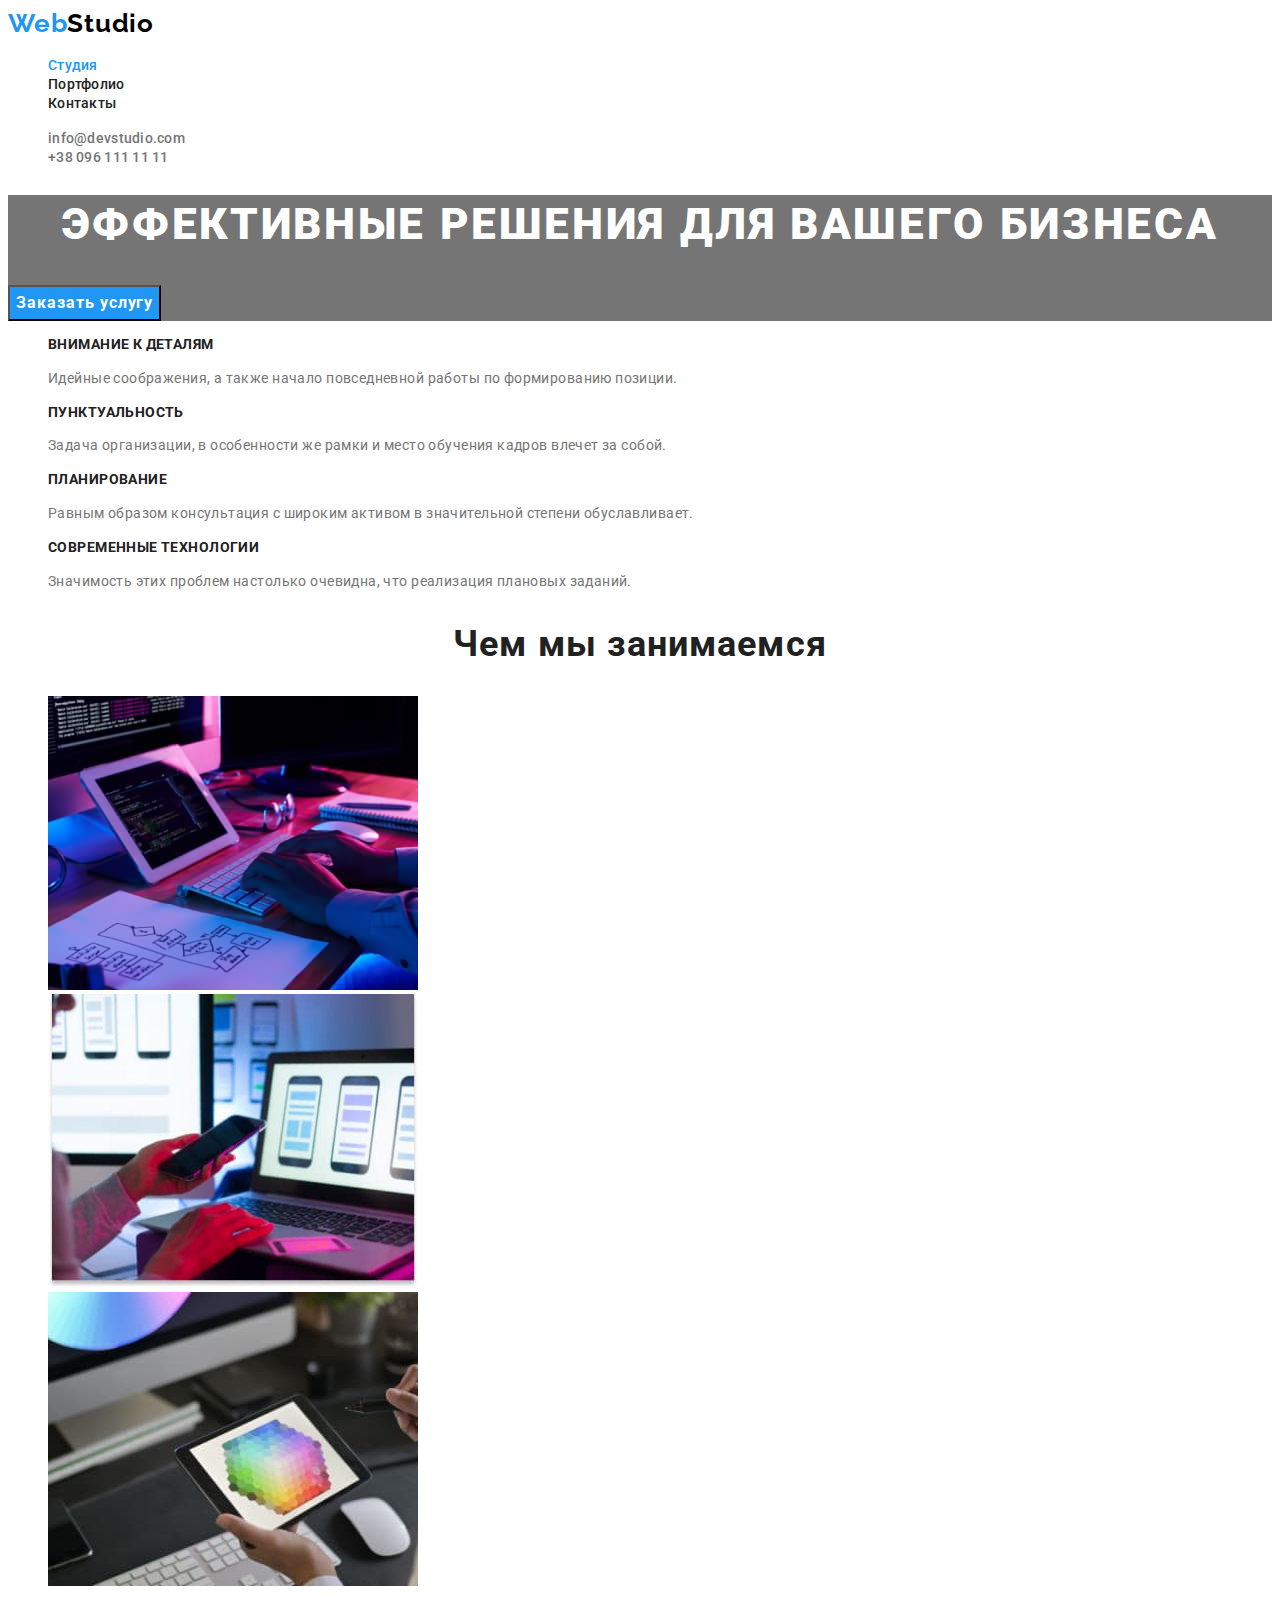
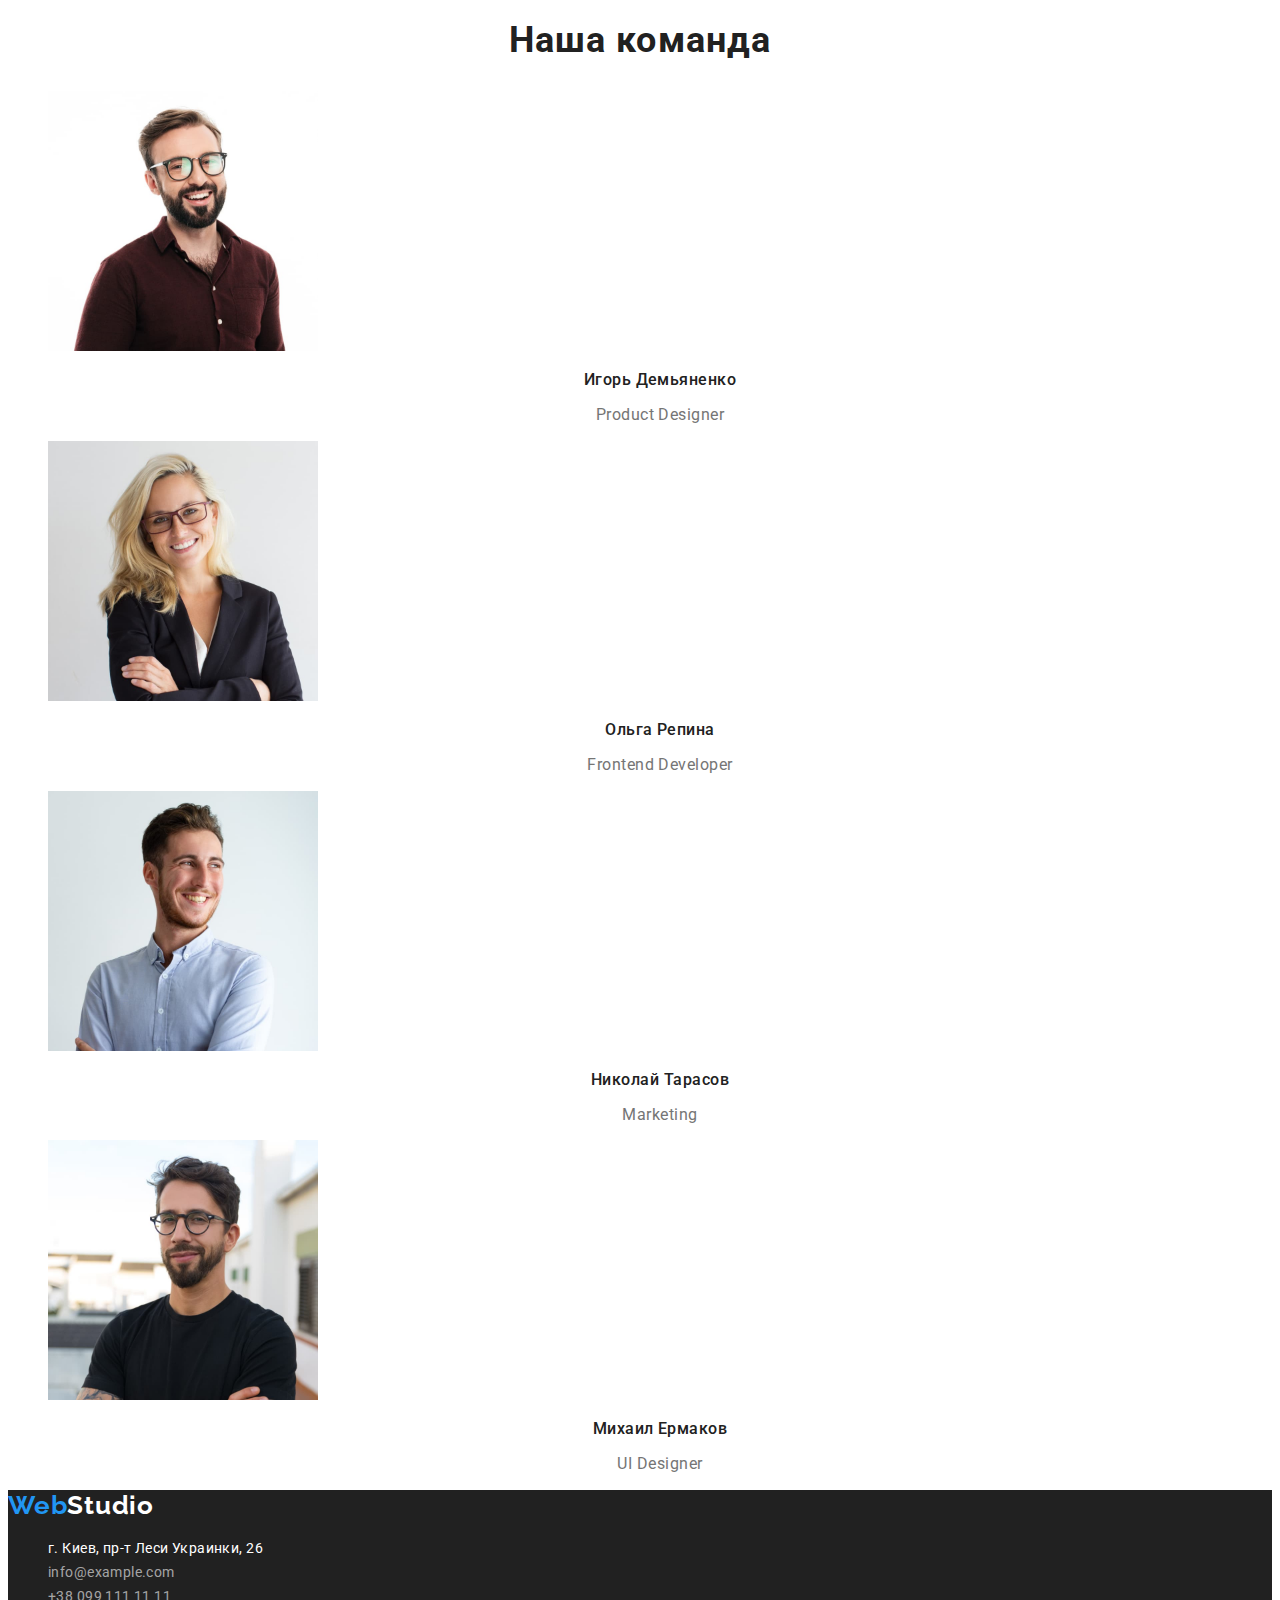
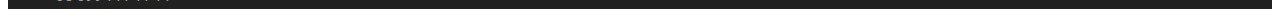
<file: index.html>
<!DOCTYPE html>
<html lang="ru">
<head>
    <meta charset="UTF-8">
    <meta http-equiv="X-UA-Compatible" content="IE=edge">
    <meta name="viewport" content="width=device-width, initial-scale=1.0">
    <title>Document</title>
    <link rel="preconnect" href="https://fonts.googleapis.com">
    <link rel="preconnect" href="https://fonts.gstatic.com" crossorigin>
    <link href="https://fonts.googleapis.com/css2?family=Raleway:wght@700&family=Roboto:wght@400;500;700;900&display=swap"
        rel="stylesheet">
   <link rel="stylesheet" href="./css/styles.css">
</head>
<body>
    <header class="header">
        <nav class="header-nav">
            <a class="link link-logo" href="">Web<span class="header-logo">Studio</Span></a>
            <ul class="list header-list">
                <li class="header-item"><a class="link header-link-current" href="">Студия</a></li>
                <li class="header-item"><a class="link header-link" href="./portfolio.html">Портфолио</a></li>
                <li class="header-item"><a class="link header-link" href="">Контакты</a></li>
            </ul>
            </nav>
            <ul class="list">
                <li class="header-item"><a class="link header-mail" href="info@devstudio.com">info@devstudio.com</a></li>
                <li class="header-item"><a class="link header-tel" href="tel:+380961111111">+38 096 111 11 11</a></li>
            </ul>
            </header>
            <main>
                <section class="hero">
                    <h1 class="hero-title">Эффективные решения для вашего бизнеса</h1>
                    <button type="button" class="hero-btn">Заказать услугу</button>
                </section>
                
            <section class="features">
                <ul class="list features-list">
                    <li class="features-item">
                        <h3 class="features-title">Внимание к деталям</h3>
                        <p class="features-after-title">Идейные соображения, а также начало повседневной работы по формированию позиции.</p>
                    </li>
                    <li class="features-item">
                        <h3 class="features-title">Пунктуальность</h3>
                        <p class="features-after-title">Задача организации, в особенности же рамки и место обучения кадров влечет за собой.</p>
                    </li>
                    <li class="features-item">
                        <h3 class="features-title">Планирование</h3>
                        <p class="features-after-title">Равным образом консультация с широким активом в значительной степени обуславливает.</p>
                    </li>
                    <li class="features-item">
                        <h3 class="features-title">Современные технологии</h3>
                        <p class="features-after-title">Значимость этих проблем настолько очевидна, что реализация плановых заданий.</p>
                    </li>
                </ul>
            </section>
            <section class="about">
                <h2 class="about-title">Чем мы занимаемся</h2>
                <ul class="list">
                <li class="about-item">
                   <img src="images/box1.jpg" alt="набирает текст на клавиатуре"
                   width="370"
                   height="294">
                </li>
                <li class="about-item">
                    <img src="./images/box2.jpg" alt="создает меню на телефоне"
                    width="370"
                    height="294">
                </li>
                <li class="about-item">
                    <img src="./images/box3.jpg" alt="выбирает цвет с палитры на планшете"
                    width="370"
                    height="294">
                </li>
                </ul>
            </section>
            <section class="work">
                <h2 class="work-title">Наша команда</h2>
                <ul class="list">
                    <li class="work-item">
                    <img src="./images/img1.jpg" alt="мужчина в очках"
                    width="270"
                    height="260">
                    <h3 class="work-item-title">Игорь Демьяненко</h3>
                    <p lang="en" class="work-item-text">Product Designer</p>
                    </li>
                    <li class="work-item">
                        <img src="./images/img2.jpg" alt="девушка в очках"
                        width="270"
                        height="260">
                        <h3 class="work-item-title">Ольга Репина</h3>
                        <p lang="en" class="work-item-text">Frontend Developer</p>
                    </li>
                    <li class="work-item">
                        <img src="./images/img3.jpg" alt="мужчина в белой рубашке улыбается"
                        width="270"
                        height="260">
                        <h3 class="work-item-title">Николай Тарасов</h3>
                        <p lang="en" class="work-item-text">Marketing</p>
                    </li>
                    <li class="work-item">
                        <img src="./images/img4.jpg" alt="мужчина в очках и футболке"
                        width="270"
                        height="260">
                        <h3 class="work-item-title">Михаил Ермаков</h3>
                        <p lang="en" class="work-item-text">UI Designer</p>
                    </li>
                </ul>
            </section>
            </main>
            <footer class="footer">
                <a class="link link-logo" href="">Web<span class="footer-logo">Studio</span></a>
                    <address class="footer-address">
                        <ul class="list footer-list">
                            <li class="footer-item"><a class="link footer-google-maps" href="https://goo.gl/maps/uiQ3NnRnuoPhhwBC9">г. Киев, пр-т Леси Украинки, 26</a></li>
                            <li class="footer-item"><a class="link footer-mail" href="info@example.com">info@example.com</a></li>
                            <li class="footer-item"><a class="link footer-tel" href="+380991111111">+38 099 111 11 11</a></li>
                        </ul>
                    </address>
            </footer>
</body>
</html>
</file>
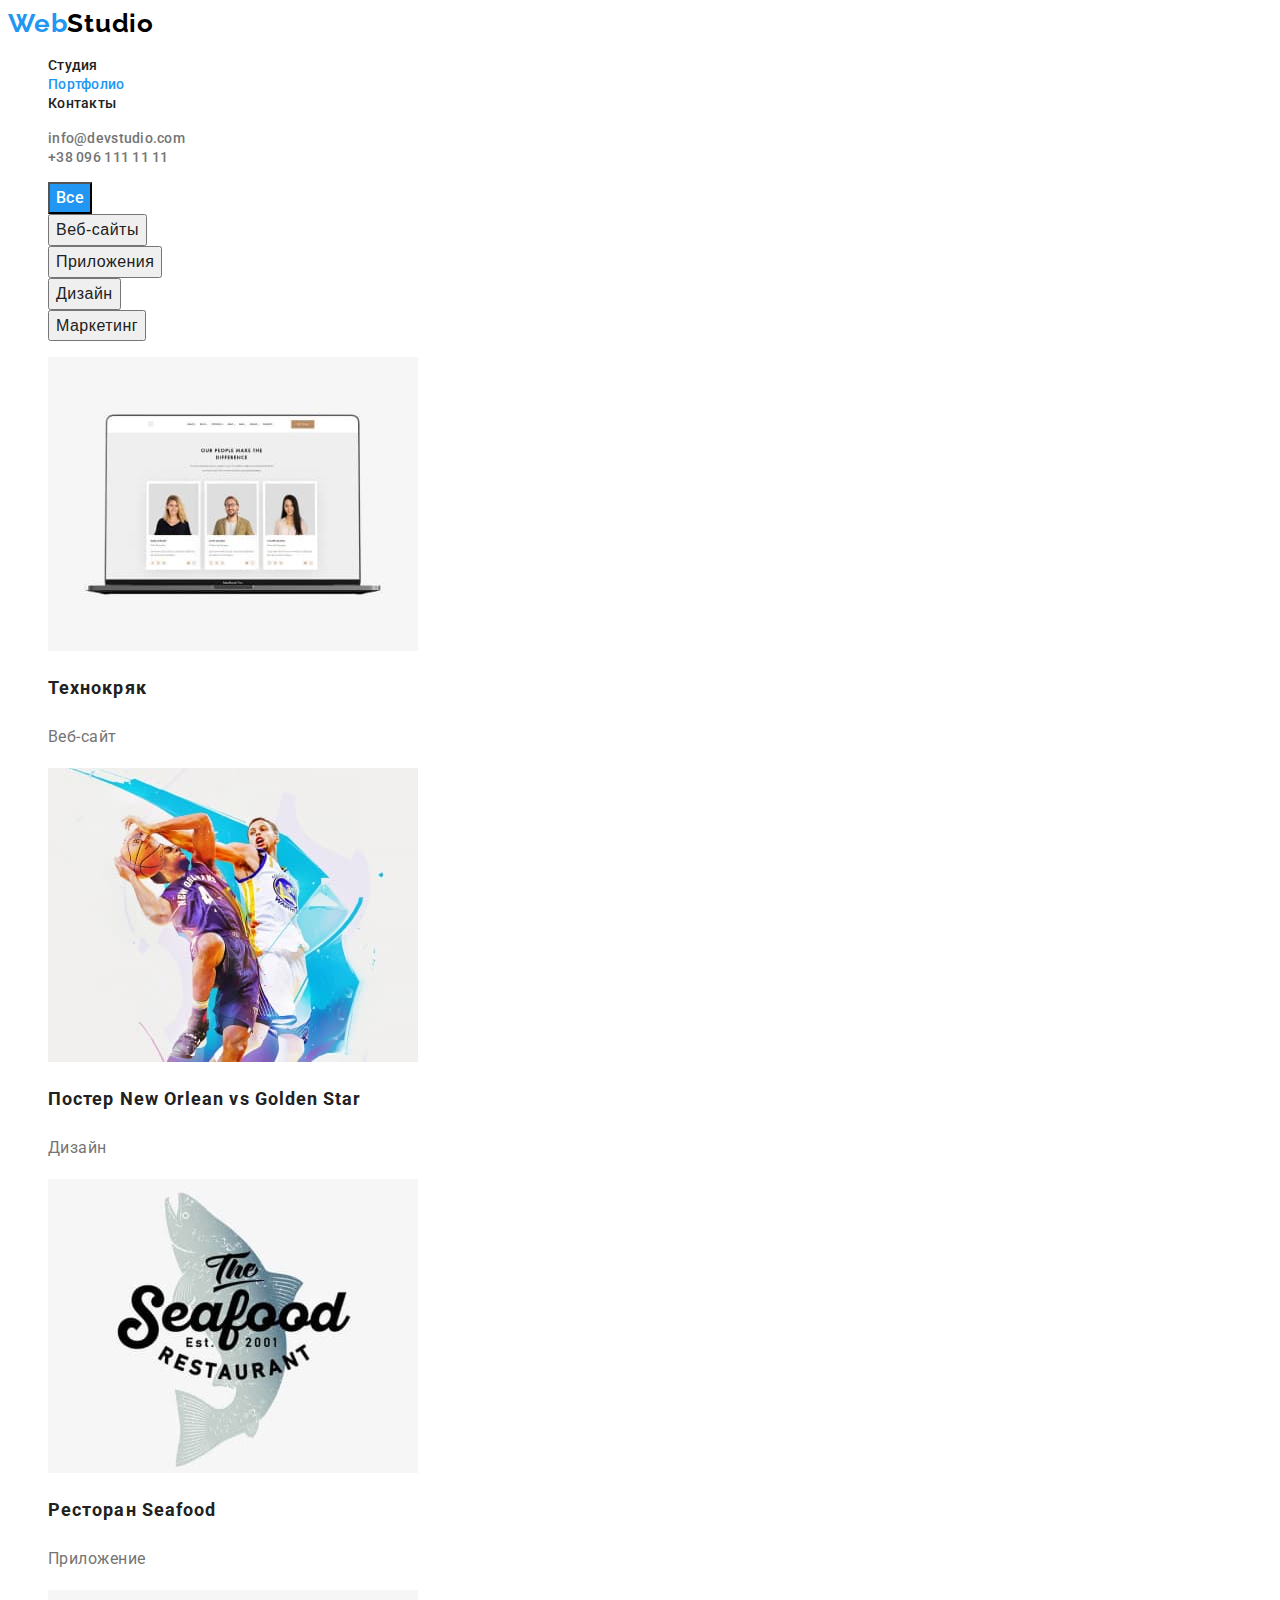
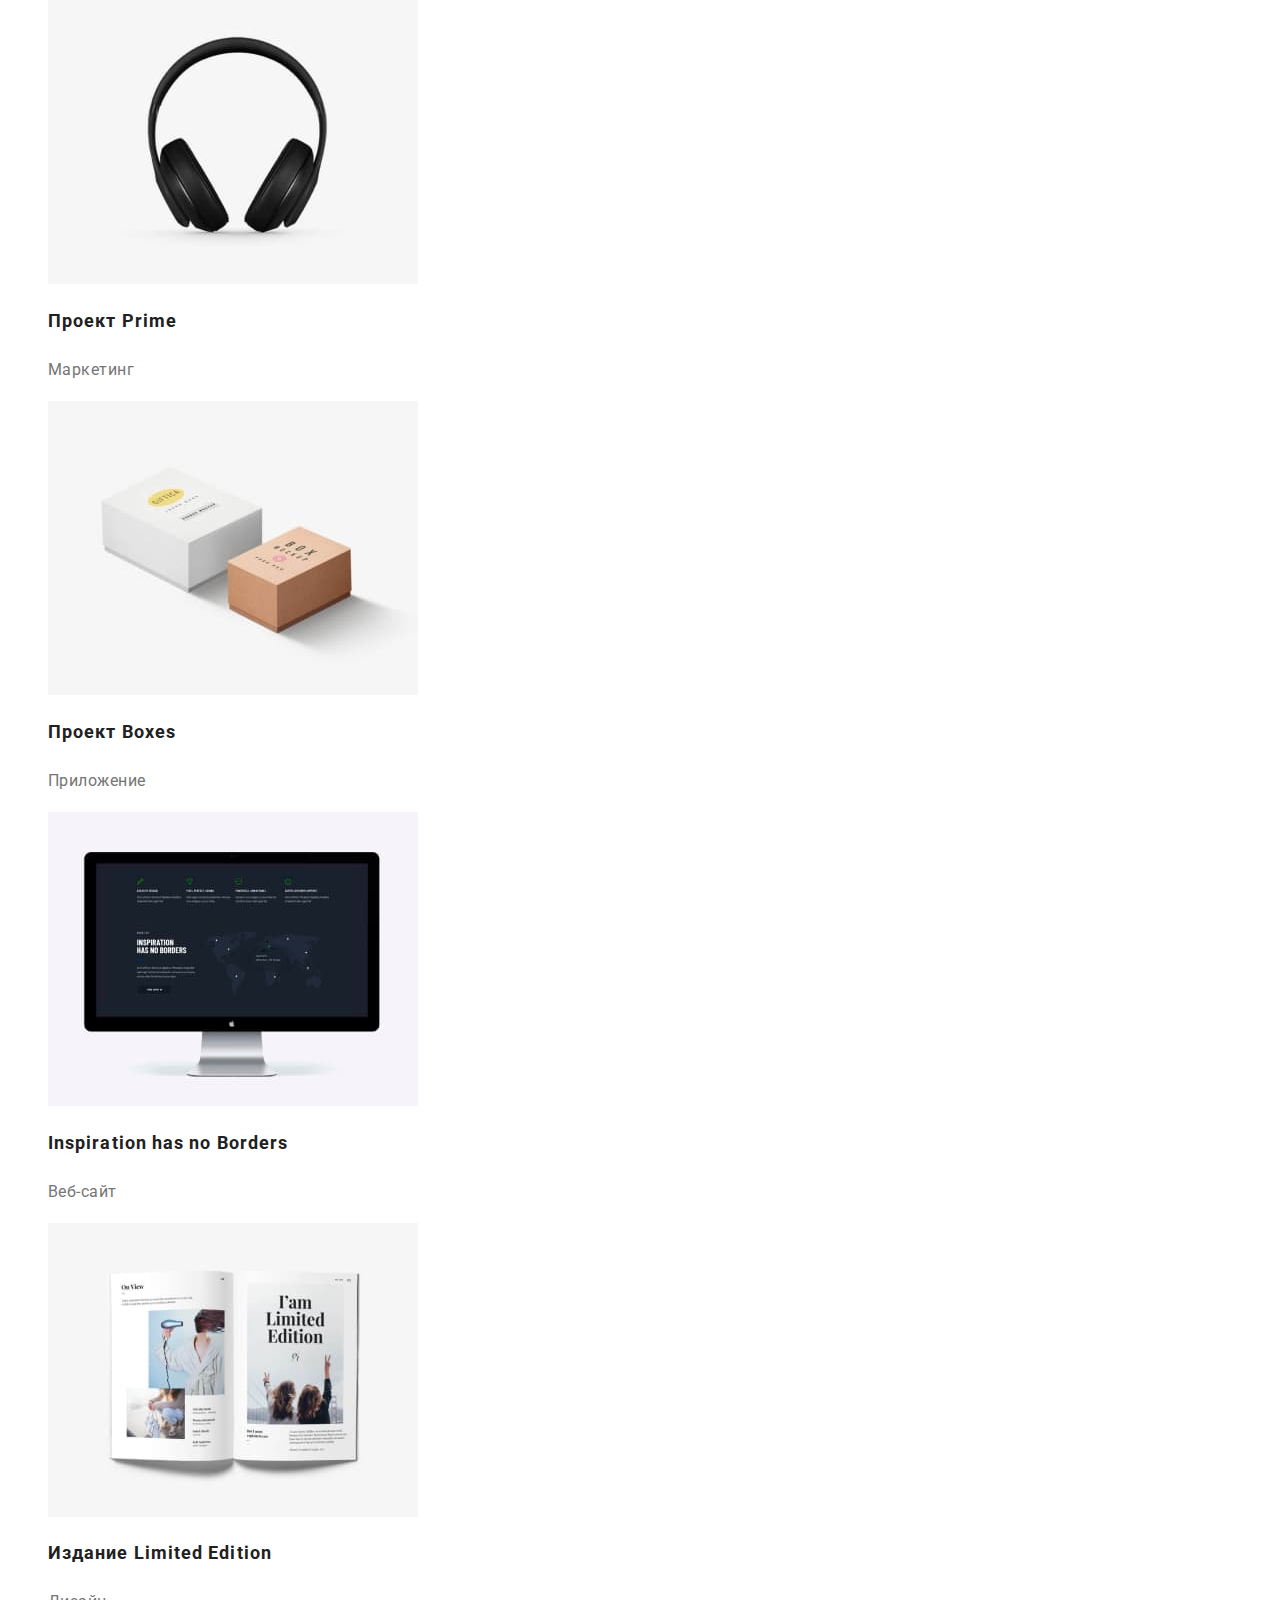
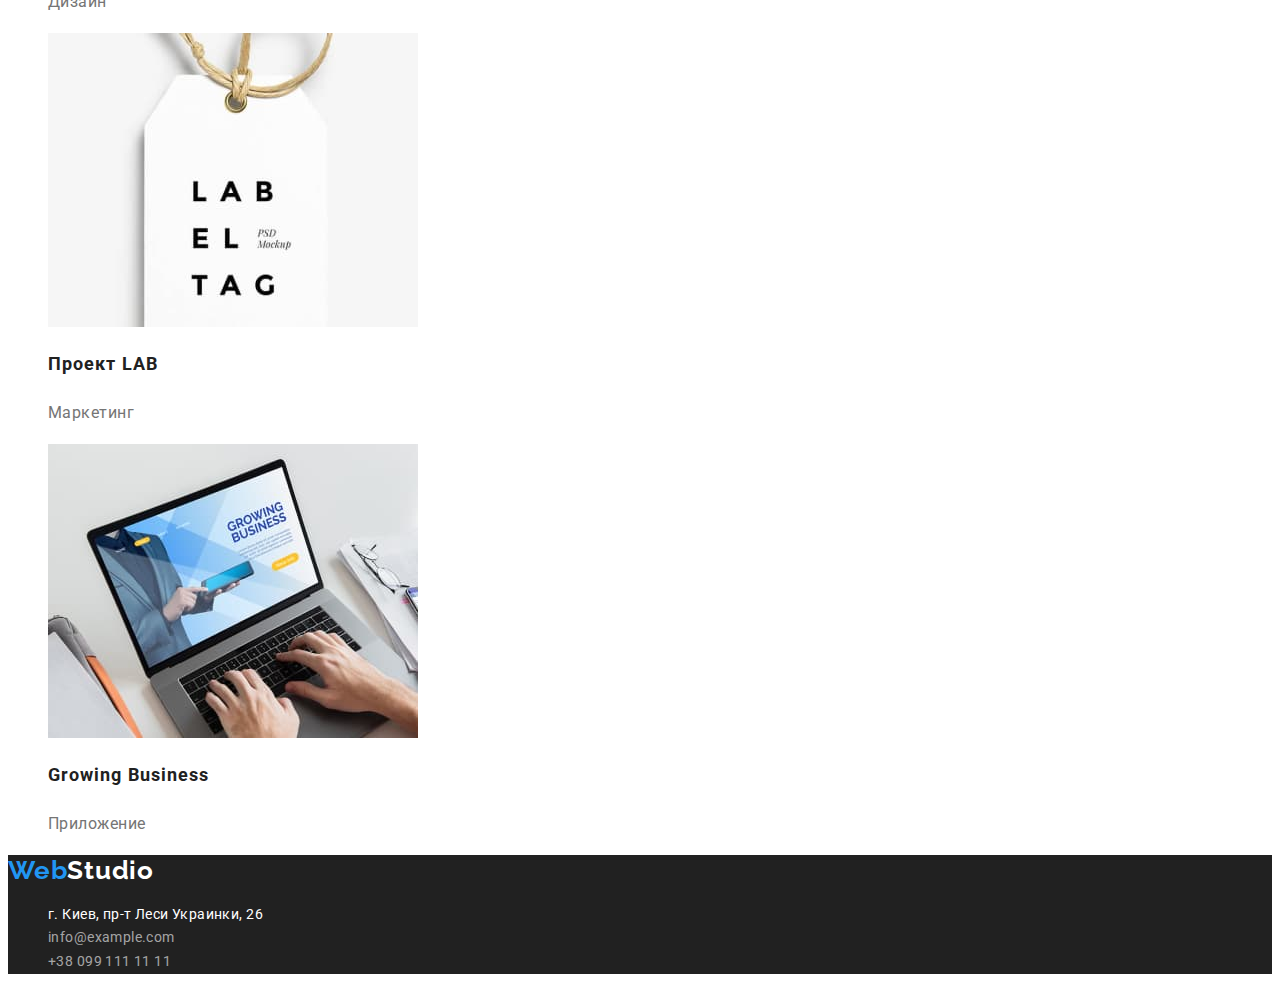
<file: portfolio.html>
<!DOCTYPE html>
<html lang="ru">
<head>
    <meta charset="UTF-8">
    <meta http-equiv="X-UA-Compatible" content="IE=edge">
    <meta name="viewport" content="width=device-width, initial-scale=1.0">
    <title>Document</title>
    <link rel="preconnect" href="https://fonts.googleapis.com">
    <link rel="preconnect" href="https://fonts.gstatic.com" crossorigin>
    <link href="https://fonts.googleapis.com/css2?family=Raleway:wght@700&family=Roboto:wght@400;500;700;900&display=swap"
        rel="stylesheet">
    <link rel="stylesheet" href="./css/styles.css">
</head>
<body>
    <header class="header-portfolio">
        <nav class="header-portfolio-nav">
            <a class="link link-logo" href="">Web<span class="header-portfolio-logo">Studio</Span></a>
            <ul class="list header-portfolio-list">
                <li class="header-item"><a class="link header-portfolio-link" href="./index.html">Студия</a></li>
                <li class="header-item"><a class="link header-portfolio-link-current" href="">Портфолио</a></li>
                <li class="header-item"><a class="link header-portfolio-link" href="">Контакты</a></li>
            </ul>
        </nav>
        <ul class="list">
            <li class="header-portfolio-item"><a class="link header-portfolio-mail href" href="info@devstudio.com">info@devstudio.com</a></li>
            <li class="header-portfolio-item"><a class="link header-portfolio-tel" href="+380961111111">+38 096 111 11 11</a></li>
        </ul>
    </header>
    <main>
    <section class="features-portfolio">
        <ul class="list features-portfolio-list">
            <li class="features-portfolio-item"><button type="button" class="features-portfolio-btn-current">Все</button></li>
            <li class="features-portfolio-item"><button type="button" class="features-portfolio-btn">Веб-сайты</button></li>
            <li class="features-portfolio-item"><button type="button" class="features-portfolio-btn">Приложения</button></li>
            <li class="features-portfolio-item"><button type="button" class="features-portfolio-btn">Дизайн</button></li>
            <li class="features-portfolio-item"><button type="button" class="features-portfolio-btn">Маркетинг</button></li>
        </ul>
        <ul class="list">
            <li class="features-portfolio-item">
                <img src="images/img(1).jpg" alt="ноутбук"
                width="370"
                height="294">
                <h2 class="features-portfolio-item-title">Технокряк</h2> 
                <p class="features-portfolio-item-text">Веб-сайт</p>
                </li>
            <li class="features-portfolio-item">
            <img src="images/img(2).jpg" alt="играют в баскетбол"
            width="370"
            height="294">
            <h2 class="features-portfolio-item-title">Постер New Orlean vs Golden Star</h2>
            <p class="features-portfolio-item-text">Дизайн</p>
            </li>
                <li class="features-portfolio-item">
                    <img src="images/img(3).jpg" alt="логотип ресторана"
                    width="370"
                    height="294">
                    <h2 class="features-portfolio-item-title">Ресторан Seafood</h2>
                    <p class="features-portfolio-item-text">Приложение</p>
                </li>
                <li class="features-portfolio-item">
                    <img src="images/img(4).jpg" alt="наушники"
                    width="370"
                    height="294">
                    <h2 class="features-portfolio-item-title">Проект Prime</h2>
                    <p class="features-portfolio-item-text">Маркетинг</p>
                </li>
                <li class="features-portfolio-item">
                    <img src="images/img(5).jpg" alt="две коробки"
                    width="370"
                    height="294">
                    <h2 class="features-portfolio-item-title">Проект Boxes</h2>
                    <p class="features-portfolio-item-text">Приложение</p>
                </li>
                <li class="features-portfolio-item">
                    <img src="images/img(6).jpg" alt="монитор"
                    width="370"
                    height="294">
                    <h2 class="features-portfolio-item-title" lang="en">Inspiration has no Borders</h2>
                    <p class="features-portfolio-item-text">Веб-сайт</p>
                </li>
                <li class="features-portfolio-item">
                    <img src="images/img(7).jpg" alt="книга"
                    width="370"
                    height="294">
                    <h2 class="features-portfolio-item-title">Издание Limited Edition</h2>
                    <p class="features-portfolio-item-text">Дизайн</p>
                </li>
                <li class="features-portfolio-item">
                    <img src="images/img(8).jpg" alt="лейба"
                    width="370"
                    height="294">
                    <h2 class="features-portfolio-item-title">Проект LAB</h2>
                    <p class="features-portfolio-item-text">Маркетинг</p>
                </li>
                <li class="features-portfolio-item">
                    <img src="images/img(9).jpg" alt="работает на ноутбуке"
                    width="370"
                    height="294">
                    <h2 class="features-portfolio-item-title" lang="en">Growing Business</h2>
                    <p class="features-portfolio-item-text">Приложение</p>
                </li>
        </ul>
    </section>
    </main>
    <footer class="footer-portfolio">
        <a class="link link-logo" href="">Web<span class="footer-portfolio-logo">Studio</Span></a>
        <section>
            <address class="footer-portfolio-address">
                <ul class="list footer-list">
                    <li class="footer-portfolio-item"><a class="link footer-portfolio-google-maps" href="https://goo.gl/maps/uiQ3NnRnuoPhhwBC9">г. Киев, пр-т Леси Украинки, 26</a></li>
                    <li class="footer-portfolio-item"><a class="link footer-portfolio-mail" href="info@example.com">info@example.com</a></li>
                    <li class="footer-portfolio-item"><a class="link footer-portfolio-tel" href="+380991111111">+38 099 111 11 11</a></li>
                </ul>
            </address>
        </section>
    </footer>
</body>
</html>
</file>
<file: css/styles.css>
:root {
  --first-color: #212121;
  --btn-color: #ffffff;
  --accent-color: #2196f3;
  --title-color: #757575;
  --link-color: #ffffff;
}

body {
  font-family: Roboto, sans-serif;
}

.list {
  list-style: none;
}

.link {
  text-decoration: none;
}

/*--------------------HEADER-------------------*/

.link-logo {
  font-weight: bold;
  font-size: 26px;
  line-height: 1.19;
  /* identical to box height */
  letter-spacing: 0.03em;
  color: #2196f3;
  font-family: Raleway, cursive;
}

.header-logo {
  font-weight: bold;
  font-size: 26px;
  line-height: 1.19;
  /* identical to box height */
  letter-spacing: 0.03em;
  color: #000000;
  font-family: Raleway, cursive;
}

.link-logo {
  font-weight: bold;
  font-size: 26px;
  line-height: 1.19;
  /* identical to box height */
  letter-spacing: 0.03em;
  color: #2196f3;
}

.header-portfolio-logo {
  font-weight: bold;
  font-size: 26px;
  line-height: 1.19;
  /* identical to box height */
  letter-spacing: 0.03em;
  color: #000000;
}

/*--------------Site nav------------------*/

.header-link {
  font-weight: 500;
  font-size: 14px;
  line-height: 1.14;
  letter-spacing: 0.02em;
  color: var(--first-color);
}

.header-link:hover,
.header-link:focus {
  font-weight: 500;
  font-size: 14px;
  line-height: 1.14;
  letter-spacing: 0.02em;
  color: var(--accent-color);
}

.header-link-current {
  font-weight: 500;
  font-size: 14px;
  line-height: 1.14;
  letter-spacing: 0.02em;
  color: var(--accent-color);
}

.header-portfolio-link {
  font-weight: 500;
  font-size: 14px;
  line-height: 1.14;
  letter-spacing: 0.02em;
  color: var(--first-color);
}

.header-portfolio-link:hover,
.header-portfolio-link:focus {
  font-weight: 500;
  font-size: 14px;
  line-height: 1.14;
  letter-spacing: 0.02em;
  color: var(--accent-color);
}

.header-portfolio-link-current {
  font-weight: 500;
  font-size: 14px;
  line-height: 1.14;
  letter-spacing: 0.02em;
  color: var(--accent-color);
}

.header-mail,
.header-tel {
  font-weight: 500;
  font-size: 14px;
  line-height: 1.14;
  letter-spacing: 0.02em;
  color: var(--title-color);
}

.header-mail:hover,
.header-mail:focus {
  font-weight: 500;
  font-size: 14px;
  line-height: 1.14;
  letter-spacing: 0.02em;
  color: var(--accent-color);
}

.header-tel:hover,
.header-tel:focus {
  font-weight: 500;
  font-size: 14px;
  line-height: 1.14;
  letter-spacing: 0.02em;
  color: var(--accent-color);
}

.header-portfolio-mail,
.header-portfolio-tel {
  font-weight: 500;
  font-size: 14px;
  line-height: 1.14;
  letter-spacing: 0.02em;
  color: var(--title-color);
}

.header-portfolio-mail:hover,
.header-portfolio-mail:focus {
  font-weight: 500;
  font-size: 14px;
  line-height: 1.14;
  letter-spacing: 0.02em;
  color: var(--accent-color);
}

.header-portfolio-tel:hover,
.header-portfolio-tel:focus {
  font-weight: 500;
  font-size: 14px;
  line-height: 1.14;
  letter-spacing: 0.02em;
  color: var(--accent-color);
}

/*-------------------HERO----------------*/

.hero {
  background-color: #757575;
}

.hero-title {
  font-weight: 900;
  font-size: 44px;
  line-height: 1.36;
  /* or 136% */
  text-align: center;
  letter-spacing: 0.06em;
  text-transform: uppercase;
  color: var(--link-color);
}

.hero-btn {
  font-family: inherit;
  background-color: #2196f3;
  font-weight: bold;
  font-size: 16px;
  line-height: 1.87;
  /* identical to box height, or 187% */
  display: flex;
  align-items: center;
  text-align: center;
  letter-spacing: 0.06em;
  color: var(--btn-color);
}

.features-title {
  font-weight: bold;
  font-size: 14px;
  line-height: 1.14;
  letter-spacing: 0.03em;
  text-transform: uppercase;
  color: var(--first-color);
}

.features-after-title {
  font-weight: normal;
  font-size: 14px;
  line-height: 1.71;
  /* or 171% */
  letter-spacing: 0.03em;
  color: var(--title-color);
}

.features-portfolio-btn {
  font-weight: 500;
  font-size: 16px;
  line-height: 1.62;
  /* identical to box height, or 162% */
  text-align: center;
  letter-spacing: 0.03em;
  color: var(--first-color);
}

.features-portfolio-btn:hover,
.features-portfolio-btn:focus {
  background-color: #2196f3;
  font-weight: 500;
  font-size: 16px;
  line-height: 1.62;
  /* identical to box height, or 162% */
  text-align: center;
  letter-spacing: 0.03em;
  color: var(--link-color);
}

.features-portfolio-btn-current {
  font-family: inherit;
  background-color: #2196f3;
  font-weight: 500;
  font-size: 16px;
  line-height: 1.62;
  /* identical to box height, or 162% */
  text-align: center;
  letter-spacing: 0.03em;
  color: var(--link-color);
}

.features-portfolio-item-title {
  font-weight: bold;
  font-size: 18px;
  line-height: 2;
  /* identical to box height, or 200% */
  letter-spacing: 0.06em;
  color: var(--first-color);
}

.features-portfolio-item-text {
  font-weight: normal;
  font-size: 16px;
  line-height: 1.87;
  /* identical to box height, or 187% */
  letter-spacing: 0.03em;
  color: var(--title-color);
}

.about-title {
  font-weight: bold;
  font-size: 36px;
  line-height: 1.16;
  text-align: center;
  letter-spacing: 0.03em;
  color: var(--first-color);
}

.work-title {
  font-weight: bold;
  font-size: 36px;
  line-height: 1.16;
  text-align: center;
  letter-spacing: 0.03em;
  color: var(--first-color);
}

.work-item-title {
  font-weight: 500;
  font-size: 16px;
  line-height: 1.18;
  /* identical to box height */
  text-align: center;
  letter-spacing: 0.03em;
  color: var(--first-color);
}

.work-item-text {
  font-weight: normal;
  font-size: 16px;
  line-height: 1.18;
  /* identical to box height */
  text-align: center;
  letter-spacing: 0.03em;
  color: var(--title-color);
}

.footer {
  background-color: #212121;
}

.link-logo {
  font-weight: bold;
  font-size: 26px;
  line-height: 1.19;
  /* identical to box height */
  letter-spacing: 0.03em;
  color: #2196f3;
}

.footer-logo {
  font-weight: bold;
  font-size: 26px;
  line-height: 1.19;
  /* identical to box height */
  letter-spacing: 0.03em;
  color: #ffffff;
}

.footer-google-maps {
  font-style: normal;
  font-weight: normal;
  font-size: 14px;
  line-height: 1.71;
  /* or 171% */
  letter-spacing: 0.03em;
  color: var(--link-color);
}

.footer-mail {
  font-style: normal;
  font-weight: normal;
  font-size: 14px;
  line-height: 1.71;
  /* or 171% */
  letter-spacing: 0.03em;
  color: rgba(255, 255, 255, 0.6);
}

.footer-tel {
  font-style: normal;
  font-weight: normal;
  font-size: 14px;
  line-height: 1.71;
  /* or 171% */
  letter-spacing: 0.03em;
  color: rgba(255, 255, 255, 0.6);
}

.footer-mail:hover,
.footer-mail:focus {
  font-weight: normal;
  font-size: 14px;
  line-height: 1.71;
  /* or 171% */
  letter-spacing: 0.03em;
  color: var(--link-color);
}

.footer-tel:hover:hover,
.footer-tel:focus:focus {
  font-weight: normal;
  font-size: 14px;
  line-height: 1.71;
  /* or 171% */
  letter-spacing: 0.03em;
  color: var(--link-color);
}

.footer-portfolio {
  background-color: #212121;
}

.link-logo {
  font-weight: bold;
  font-size: 26px;
  line-height: 1.19;
  /* identical to box height */
  letter-spacing: 0.03em;
  color: var(--accent-color);
}

.footer-portfolio-logo {
  font-weight: bold;
  font-size: 26px;
  line-height: 1.19;
  /* identical to box height */
  letter-spacing: 0.03em;
  color: var(--link-color);
}

.footer-portfolio-google-maps {
  font-style: normal;
  font-weight: normal;
  font-size: 14px;
  line-height: 24px;
  /* or 171% */
  letter-spacing: 0.03em;
  color: var(--link-color);
}

.footer-portfolio-mail {
  font-style: normal;
  font-weight: normal;
  font-size: 14px;
  line-height: 1.71;
  /* or 171% */
  letter-spacing: 0.03em;
  color: rgba(255, 255, 255, 0.6);
}

.footer-portfolio-tel {
  font-style: normal;
  font-weight: normal;
  font-size: 14px;
  line-height: 1.71;
  /* or 171% */
  letter-spacing: 0.03em;
  color: rgba(255, 255, 255, 0.6);
}

.footer-portfolio-mail:hover,
.footer-portfolio-mail:focus {
  font-weight: normal;
  font-size: 14px;
  line-height: 1.71;
  /* or 171% */
  letter-spacing: 0.03em;
  color: var(--link-color);
}

.footer-portfolio-tel:hover,
.footer-portfolio-tel:focus {
  font-weight: normal;
  font-size: 14px;
  line-height: 1.71;
  /* or 171% */
  letter-spacing: 0.03em;
  color: var(--link-color);
}
</file>
